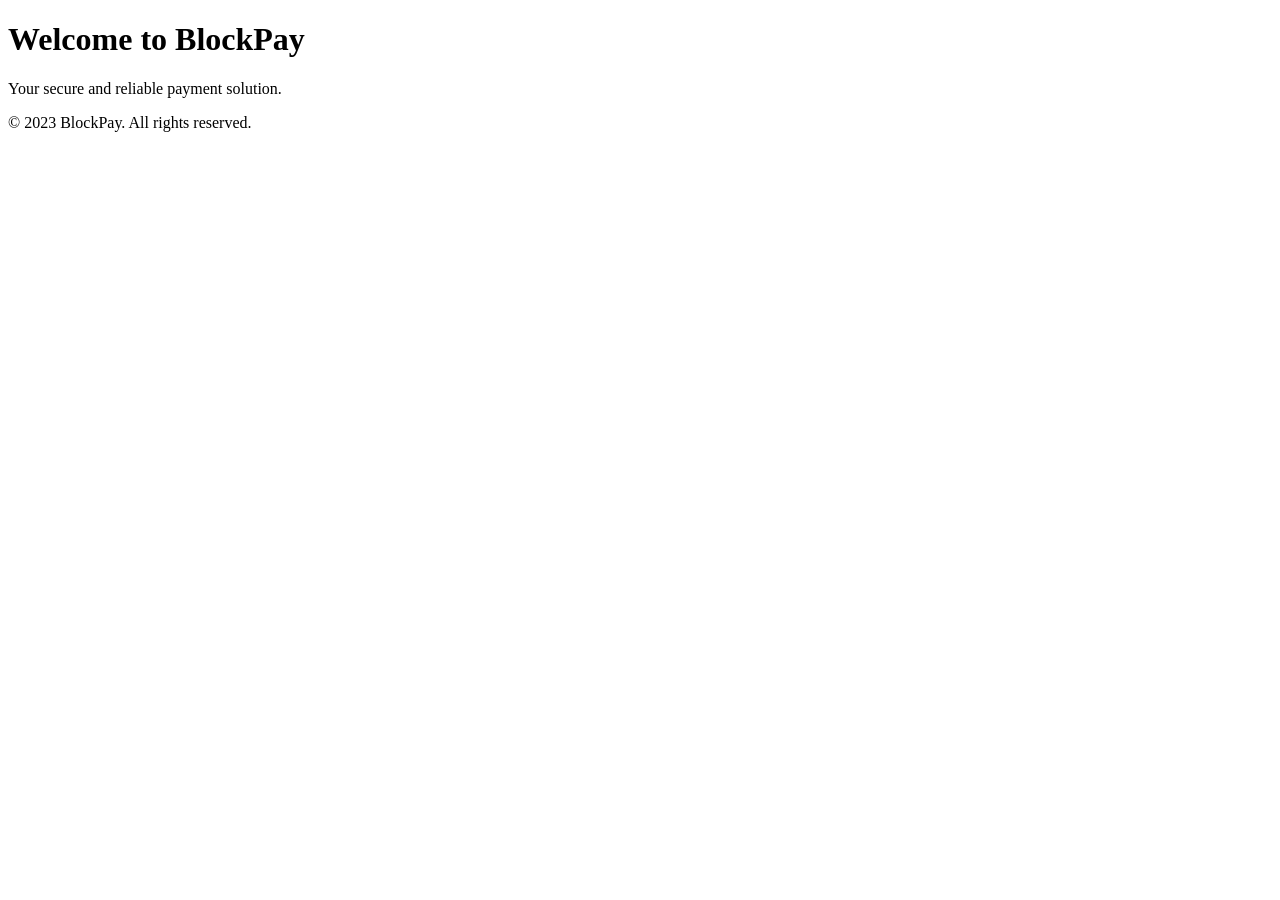
<file: src/index.html>
<!DOCTYPE html>
<html lang="en">
<head>
    <meta charset="UTF-8">
    <meta name="viewport" content="width=device-width, initial-scale=1.0">
    <title>BlockPay</title>
</head>
<body>
    <header>
        <h1>Welcome to BlockPay</h1>
    </header>
    <main>
        <p>Your secure and reliable payment solution.</p>
    </main>
    <footer>
        <p>&copy; 2023 BlockPay. All rights reserved.</p>
    </footer>
</body>
</html>
</file>
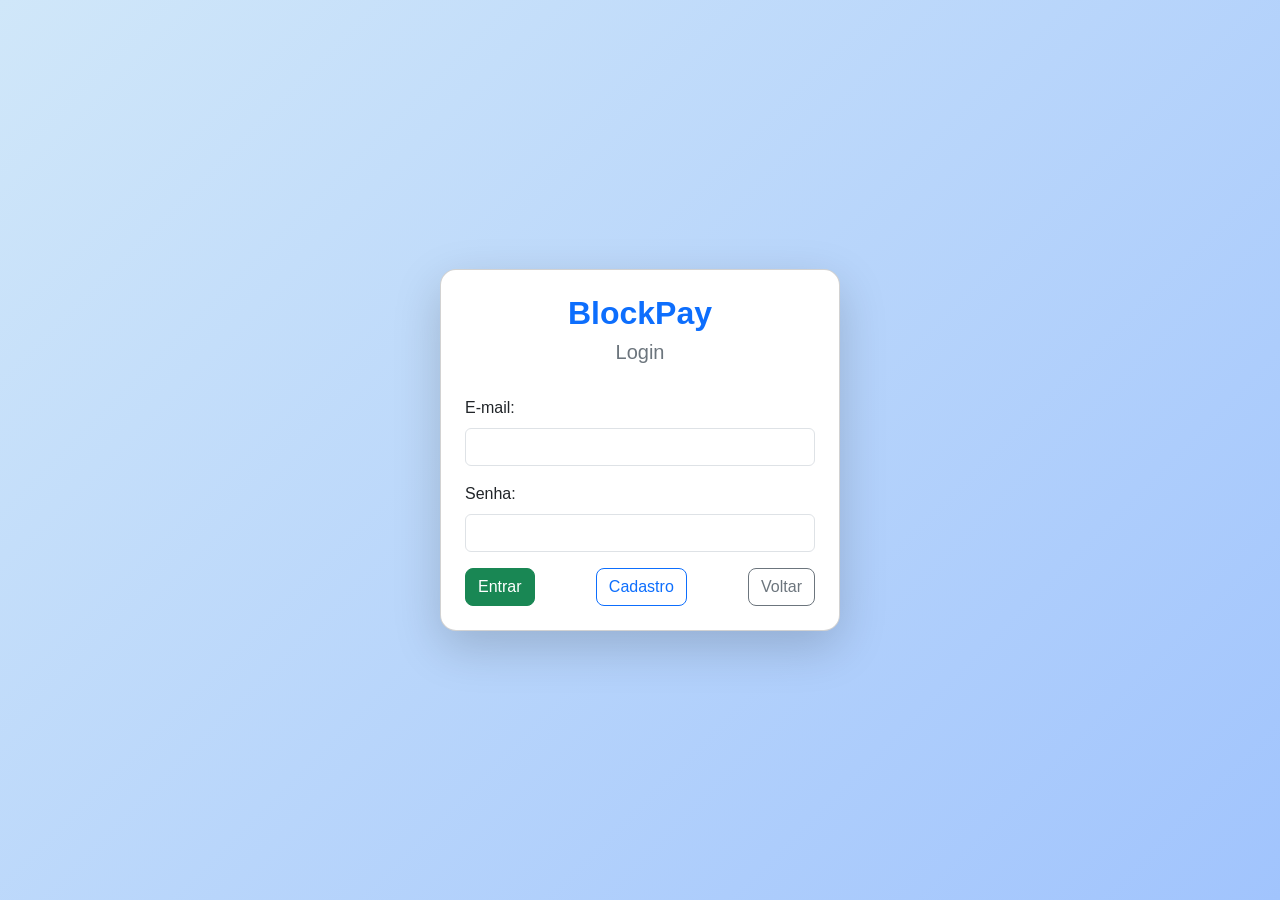
<file: front/src/html/add_transaction.html>
<!DOCTYPE html>
<html lang="pt-br">
<head>
  <meta charset="UTF-8">
  <title>BlockPay - Adicionar Transação</title>
  <!-- Bootstrap CSS -->
  <link 
    href="https://cdn.jsdelivr.net/npm/bootstrap@5.3.3/dist/css/bootstrap.min.css" 
    rel="stylesheet" 
    integrity="sha384-BTVnEtGFGXkzpj19CWZHwRH8WrZ6ZyAzcc7ZL3oZ3gL7rkpKoJ6OQO1R98+fDb8+" 
    crossorigin="anonymous"
  >
  <!-- Seu CSS personalizado -->
  <link rel="stylesheet" href="../css/add_transaction.css">
</head>
<body>
  <script type="module">
    import { verificarAutenticacao } from "../js/authentication.js";
    verificarAutenticacao();
  </script>

  <header class="text-center mb-4">
    <h1 class="text-light">BlockPay - Adicionar Transação</h1>
  </header> 

  <section id="adicionar-transacao" class="container">
    <h2 class="mb-4">Adicionar nova transação</h2>
    <form id="form-transacao">
      <div class="mb-3">
        <label for="nome" class="form-label">Nome:</label>
        <input type="text" class="form-control" id="nome" name="nome" required>
      </div>

      <div class="mb-3">
        <label for="descricao" class="form-label">Descrição:</label>
        <textarea id="descricao" class="form-control" name="descricao"></textarea>
      </div>

      <div class="mb-3">
        <label for="preco" class="form-label">Preço (R$):</label>
        <input type="number" class="form-control" id="preco" name="preco" step="0.01" required>
      </div>

      <div class="mb-3">
        <label for="tipo" class="form-label">Tipo:</label>
        <select id="tipo" class="form-select" name="tipo" required>
          <option value="Alimentação">Alimentação</option>
          <option value="Moradia">Moradia</option>
          <option value="Transporte">Transporte</option>
          <option value="Saúde">Saúde</option>
          <option value="Educação">Educação</option>
          <option value="Lazer">Lazer</option>
          <option value="Vestuário">Vestuário</option>
          <option value="Serviços financeiros">Serviços financeiros</option>
          <option value="Doações">Doações</option>
          <option value="Dívidas">Dívidas</option>
          <option value="Outros">Outros</option>
        </select>
      </div>

      <div class="mb-3">
        <label for="data" class="form-label">Data e Hora:</label>
        <input type="datetime-local" class="form-control" id="data" name="data" required>
      </div>

      <div class="mb-3">
        <label for="arquivo" class="form-label">Arquivo ou Foto:</label>
        <input type="file" class="form-control" id="arquivo" name="arquivo" accept="image/*,application/pdf">
      </div>

      <button type="submit" class="btn btn-primary">Adicionar</button>
      <button type="button" class="btn btn-secondary" id="btn-transactions">Voltar</button>
    </form>
  </section>

  <!-- Bootstrap Bundle JS (inclui Popper) -->
  <script 
    src="https://cdn.jsdelivr.net/npm/bootstrap@5.3.3/dist/js/bootstrap.bundle.min.js" 
    integrity="sha384-YgyWz7c+XkxzDnpYyB3uhjQ/rtnQoKXxqU4qB6HiV+08xWgUJ7qJq7dMTf4gVJ4x" 
    crossorigin="anonymous">
  </script>

  <script type="module" src="../js/main.js"></script>
</body>
</html>
</file>
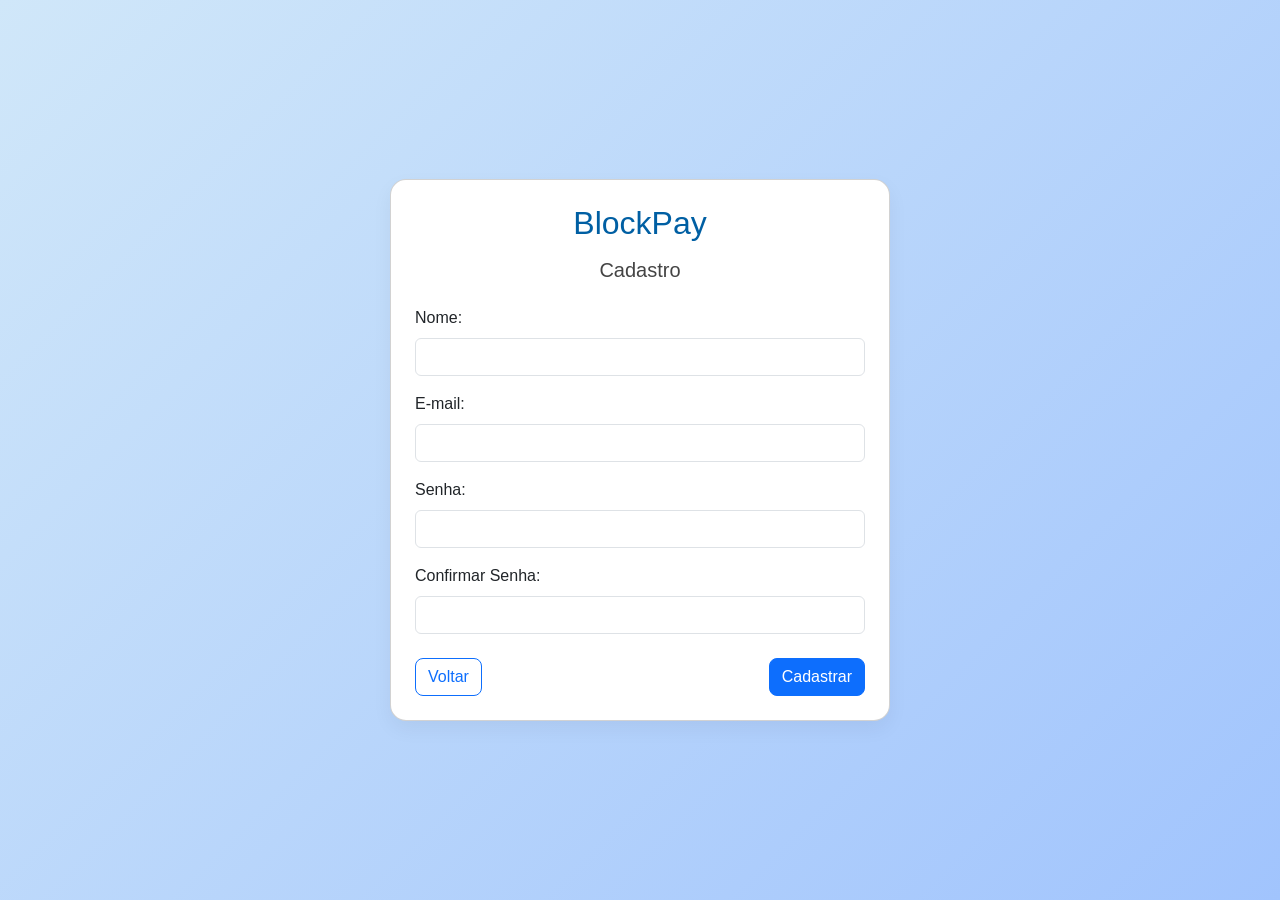
<file: front/src/html/cadastro.html>
<!DOCTYPE html>
<html lang="pt-br">
<head>
  <meta charset="UTF-8">
  <title>Cadastro</title>

  <!-- Bootstrap CSS -->
  <link 
    href="https://cdn.jsdelivr.net/npm/bootstrap@5.3.3/dist/css/bootstrap.min.css" 
    rel="stylesheet"
  >
  <!-- Estilos personalizados -->
  <link rel="stylesheet" href="../css/cadastro.css">
</head>
<body>

  <div class="container d-flex align-items-center justify-content-center min-vh-100">
    <div class="card p-4 w-100" style="max-width: 500px;">
      <h1 class="text-center mb-3">BlockPay</h1>
      <h2 class="text-center mb-4">Cadastro</h2>

      <form id="form-cadastro">
        <div class="mb-3">
          <label for="nome" class="form-label">Nome:</label>
          <input type="text" id="nome" name="nome" class="form-control" required>
        </div>

        <div class="mb-3">
          <label for="email" class="form-label">E-mail:</label>
          <input type="email" id="email" name="email" class="form-control" required>
        </div>

        <div class="mb-3">
          <label for="senha" class="form-label">Senha:</label>
          <input type="password" id="senha" name="senha" class="form-control" required>
        </div>

        <div class="mb-4">
          <label for="confirmar" class="form-label">Confirmar Senha:</label>
          <input type="password" id="confirmar" name="confirmar_senha" class="form-control" required>
        </div>

        <div class="d-flex justify-content-between">
          <button type="button" id="btn-login" class="btn btn-outline-primary">Voltar</button>
          <button type="submit" class="btn btn-primary">Cadastrar</button>
        </div>
      </form>
    </div>
  </div>

  <!-- Bootstrap JS -->
  <script 
    src="https://cdn.jsdelivr.net/npm/bootstrap@5.3.3/dist/js/bootstrap.bundle.min.js">
  </script>
  <script type="module" src="../js/main.js"></script>
</body>
</html>
</file>
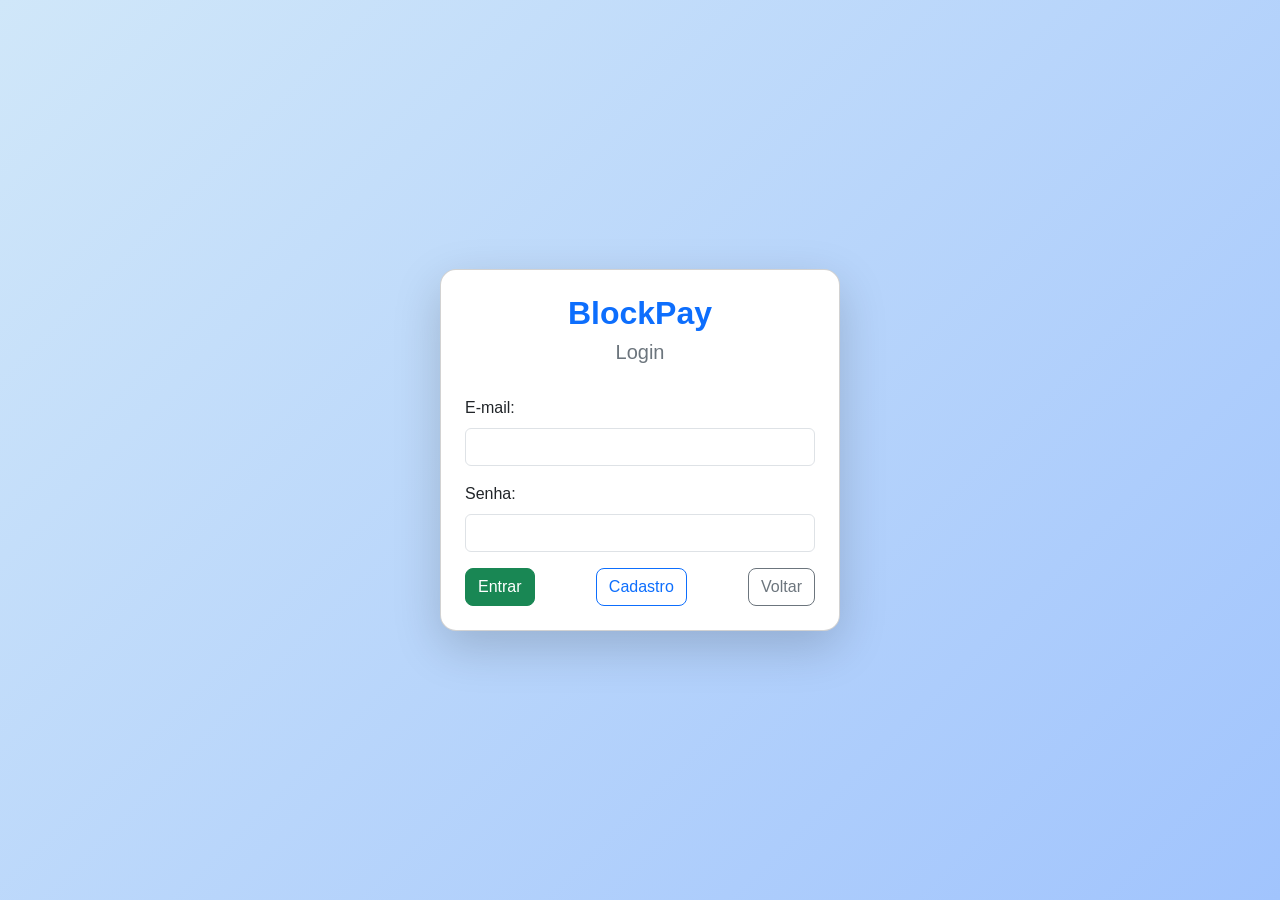
<file: front/src/html/login.html>
<!DOCTYPE html>
<html lang="pt-br">
<head>
  <meta charset="UTF-8" />
  <meta name="viewport" content="width=device-width, initial-scale=1.0"/>
  <title>Página de Login - BlockPay</title>

  <!-- Bootstrap CSS -->
  <link href="https://cdn.jsdelivr.net/npm/bootstrap@5.3.3/dist/css/bootstrap.min.css" rel="stylesheet" />
  
  <!-- Estilo personalizado -->
  <link rel="stylesheet" href="../css/login.css" />
</head>
<body class="d-flex flex-column justify-content-center align-items-center min-vh-100 bg-light">

  <div class="card p-4 shadow-lg" style="width: 100%; max-width: 400px;">
    <div class="text-center mb-4">
      <h1 class="text-primary fw-bold">BlockPay</h1>
      <h2 class="h5 text-secondary">Login</h2>
    </div>

    <form id="form-login">
      <div class="mb-3">
        <label for="email" class="form-label">E-mail:</label>
        <input type="email" class="form-control" id="email" name="email" required />
      </div>

      <div class="mb-3">
        <label for="senha" class="form-label">Senha:</label>
        <input type="password" class="form-control" id="senha" name="senha" required />
      </div>

      <div class="d-grid gap-2 d-md-flex justify-content-md-between">
        <button type="submit" class="btn btn-success">Entrar</button>
        <button type="button" class="btn btn-outline-primary" id="btn-cadastro">Cadastro</button>
        <button type="button" class="btn btn-outline-secondary" id="btn-landpage">Voltar</button>
      </div>
    </form>
  </div>

  <!-- Bootstrap JS -->
  <script src="https://cdn.jsdelivr.net/npm/bootstrap@5.3.3/dist/js/bootstrap.bundle.min.js"></script>
  <script type="module" src="../js/main.js"></script>
</body>
</html>
</file>
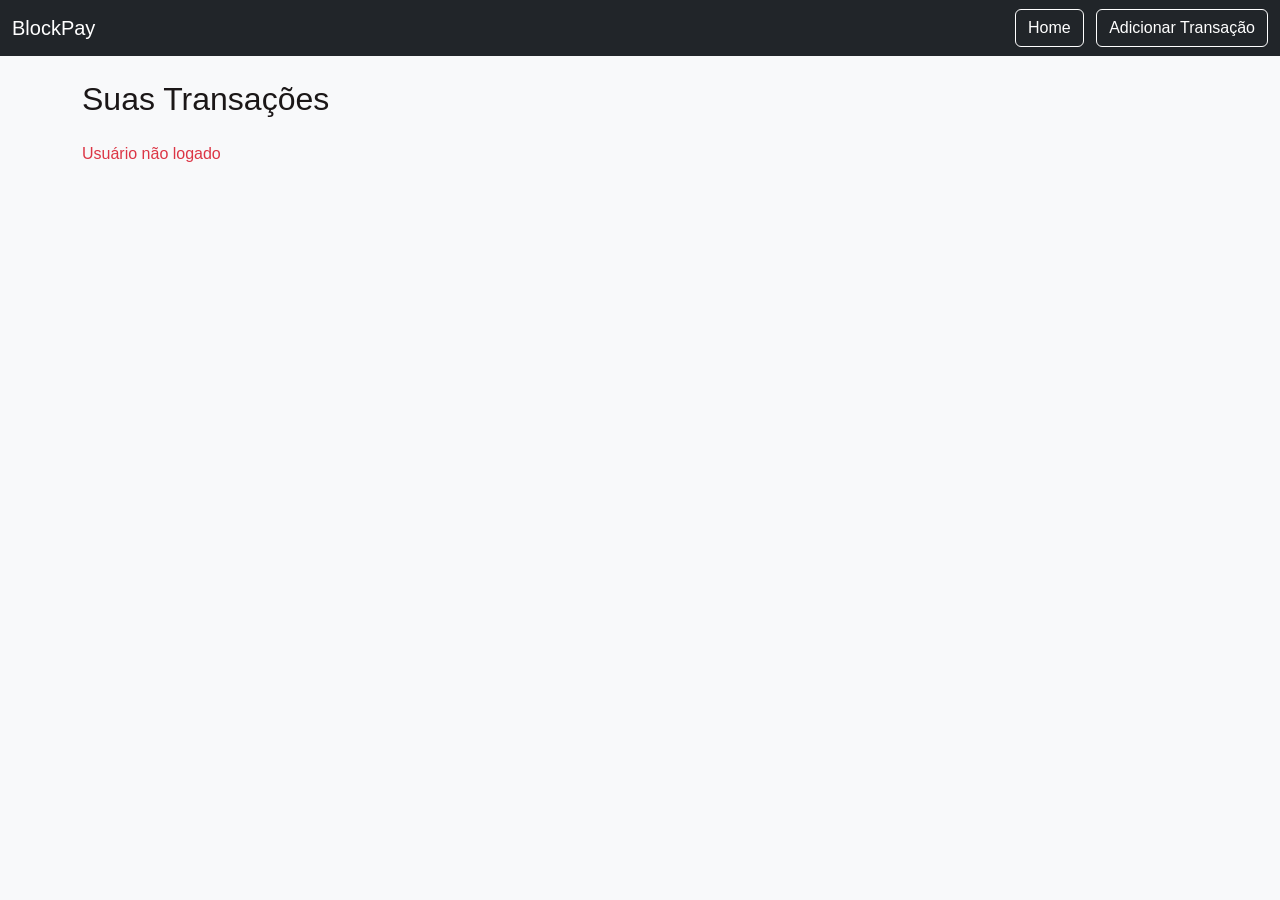
<file: front/src/html/transactions.html>
<!DOCTYPE html>
<html lang="pt-br">
<head>
  <meta charset="UTF-8">
  <title>BlockPay - Transações</title>
  <meta name="viewport" content="width=device-width, initial-scale=1">
  <!-- Bootstrap CSS -->
  <link href="https://cdn.jsdelivr.net/npm/bootstrap@5.3.3/dist/css/bootstrap.min.css" rel="stylesheet">
  <link rel="stylesheet" href="../css/transactions.css">
</head>
<body class="bg-light">

  <nav class="navbar navbar-expand-lg navbar-dark bg-dark mb-4">
    <div class="container-fluid">
      <a class="navbar-brand" href="#">BlockPay</a>
      <div>
        <button id="btn-home" class="btn btn-outline-light me-2">Home</button>
        <button id="btn-add-transacao" class="btn btn-outline-success">Adicionar Transação</button>
      </div>
    </div>
  </nav>

  <div class="container">
    <h2 class="mb-4">Suas Transações</h2>
    <ul id="transacoes-lista" class="list-unstyled">
      <!-- Preenchido via JavaScript -->
    </ul>
  </div>

  <!-- Bootstrap JS Bundle (inclui Popper) -->
  <script src="https://cdn.jsdelivr.net/npm/bootstrap@5.3.3/dist/js/bootstrap.bundle.min.js"></script>

  <script type="module">
    import { getUsuarioLogado } from "../js/authentication.js";
    import { getTransacoesPorUsuario } from "../js/transaction.js";

    function downloadBase64(base64, nomeArquivoBase) {
      const arr = base64.split(",");
      const mime = arr[0].match(/:(.*?);/)[1];
      const ext = mime.split("/")[1];
      const nomeArquivo = `${nomeArquivoBase}.${ext}`;

      const byteString = atob(arr[1]);
      const ab = new ArrayBuffer(byteString.length);
      const ia = new Uint8Array(ab);
      for (let i = 0; i < byteString.length; i++) {
        ia[i] = byteString.charCodeAt(i);
      }

      const blob = new Blob([ab], { type: mime });
      const url = URL.createObjectURL(blob);

      const a = document.createElement("a");
      a.href = url;
      a.download = nomeArquivo;
      a.click();
      URL.revokeObjectURL(url);
    }

    document.addEventListener("DOMContentLoaded", async () => {
      const lista = document.getElementById("transacoes-lista");

      try {
        const usuario = getUsuarioLogado();
        if (!usuario) {
          lista.innerHTML = "<li class='text-danger'>Usuário não logado</li>";
          return;
        }

        const transacoes = await getTransacoesPorUsuario(usuario.id);
        if (transacoes.length === 0) {
          lista.innerHTML = "<li class='text-muted'>Nenhuma transação encontrada</li>";
          return;
        }

        transacoes.forEach(t => {
          const precoFormatado = Number(t.preco).toLocaleString("pt-BR", {
            style: "currency",
            currency: "BRL"
          });

          const data = new Date(t.data);
          const dataFormatada = data.toLocaleString('pt-BR', {
            day: '2-digit', month: 'long', year: 'numeric',
            hour: '2-digit', minute: '2-digit'
          });

          const li = document.createElement("li");
          li.innerHTML = `
            <div class="card mb-3 shadow-sm">
              <div class="card-body">
                <h5 class="card-title">${t.nome}</h5>
                <p class="card-text"><strong>Valor:</strong> ${precoFormatado}</p>
                <p class="card-text"><strong>Tipo:</strong> ${t.tipo}</p>
                <p class="card-text"><strong>Descrição:</strong> ${t.descricao}</p>
                <p class="card-text"><strong>Data:</strong> ${dataFormatada}</p>
              </div>
            </div>
          `;

          if (t.base64) {
            const botaoDownload = document.createElement("button");
            botaoDownload.className = "btn btn-sm btn-primary mb-3 ms-3";
            botaoDownload.textContent = "Baixar Arquivo";
            botaoDownload.addEventListener("click", () => {
              downloadBase64(t.base64, t.nome || "arquivo");
            });
            li.querySelector(".card-body").appendChild(botaoDownload);
          }

          lista.appendChild(li);
        });
      } catch (e) {
        console.error("Erro ao carregar transações:", e);
        lista.innerHTML = "<li class='text-danger'>Erro ao carregar transações</li>";
      }
    });
  </script>

  <script type="module" src="../js/main.js"></script>
</body>
</html>
</file>
<file: front/src/css/add_transaction.css>
/* styles.css */

/* Fundo da página */
body {
    background-color: #1e3a5f;
    color: #f1f1f1;
    font-family: 'Segoe UI', Tahoma, Geneva, Verdana, sans-serif;
    padding: 2rem;
  }
  
  /* Títulos */
  h1, h2 {
    color: #ffffff;
    margin-bottom: 1rem;
  }
  
  /* Seção principal */
  #adicionar-transacao {
    background-color: #2e5984;
    padding: 2rem;
    border-radius: 10px;
    max-width: 600px;
    margin: 0 auto;
    box-shadow: 0 0 12px rgba(0, 0, 0, 0.3);
  }
  
  /* Labels */
  label {
    font-weight: bold;
    display: block;
    margin-top: 1rem;
  }
  
  /* Inputs, selects e textarea */
  input[type="text"],
  input[type="number"],
  input[type="datetime-local"],
  input[type="file"],
  textarea,
  select {
    width: 100%;
    padding: 0.6rem;
    margin-top: 0.3rem;
    border: none;
    border-radius: 6px;
    background-color: #e4f0fa;
    color: #1e3a5f;
  }
  
  /* Botões */
  button {
    padding: 0.6rem 1.2rem;
    margin-top: 1rem;
    margin-right: 0.5rem;
    background-color: #81c3d7;
    border: none;
    border-radius: 6px;
    color: #1e3a5f;
    font-weight: bold;
    cursor: pointer;
    transition: background-color 0.2s ease;
  }
  
  button:hover {
    background-color: #6db6cc;
  }
  
  /* Responsivo */
  @media (max-width: 768px) {
    #adicionar-transacao {
      padding: 1rem;
    }
  }
</file>
<file: front/src/css/cadastro.css>
body {
    background: linear-gradient(135deg, #d0e7f9, #a1c4fd);
    min-height: 100vh;
    margin: 0;
    padding: 0;
    font-family: 'Segoe UI', Tahoma, Geneva, Verdana, sans-serif;
  }
  
  .card {
    border-radius: 1rem;
    background-color: #ffffff;
    box-shadow: 0 8px 20px rgba(0, 0, 0, 0.05);
  }
  
  h1 {
    font-size: 2rem;
    color: #005fa3;
  }
  
  h2 {
    font-size: 1.25rem;
    color: #444;
  }
  
  button.btn {
    border-radius: 0.5rem;
  }
</file>
<file: front/src/css/login.css>
body {
    background: linear-gradient(135deg, #d0e7f9, #a1c4fd);
    min-height: 100vh;
    margin: 0;
    padding: 0;
    font-family: 'Segoe UI', Tahoma, Geneva, Verdana, sans-serif;
  }
  
  .card {
    border-radius: 1rem;
    background-color: #ffffff;
    box-shadow: 0 8px 20px rgba(0, 0, 0, 0.05);
  }
  
  h1 {
    font-size: 2rem;
    color: #005fa3;
  }
  
  h2 {
    font-size: 1.25rem;
    color: #444;
  }
  
  button.btn {
    border-radius: 0.5rem;
  }
</file>
<file: front/src/css/transactions.css>
/* styles.css */

/* Fundo da página */
body {
    background-color: #1e3a5f;
    color: hwb(0 95% 5% / 0.041);
    font-family: 'Segoe UI', Tahoma, Geneva, Verdana, sans-serif;
  }
  
  /* Títulos principais */
  h1, h2 {
    color: #1b1717;
  }
  
  /* Título das transações */
  h3 {
    color: #f8f9fa; /* ainda claro, mas um tom mais visível sobre o cartão azul claro */
  }
  
  /* Botões */
  .btn-outline-light,
  .btn-outline-success {
    color: #ffffff;
    border-color: #ffffff;
  }
  
  .btn-outline-light:hover,
  .btn-outline-success:hover {
    background-color: #ffffff;
    color: #1e3a5f;
  }
  
  /* Cartões de transações */
  .card {
    background-color: #2e5984;
    border: none;
    color: #f1f1f1;
    margin-bottom: 1rem;
    box-shadow: 0 0 10px rgba(0, 0, 0, 0.2);
  }
  
  .card-title {
    color: #ffffff;
  }
  
  /* Botão de download */
  .card .btn-primary {
    background-color: #81c3d7;
    border-color: #81c3d7;
    color: #1e3a5f;
  }
  
  .card .btn-primary:hover {
    background-color: #6db6cc;
    border-color: #6db6cc;
  }
  
  /* Lista */
  #transacoes-lista {
    list-style: none;
    padding: 0;
  }
  
  /* Estilo para impressão */
  @media print {
    body {
      background-color: #ffffff;
      color: #000000;
    }
  
    .navbar, button, .btn {
      display: none !important;
    }
  
    .card {
      background-color: #ffffff;
      color: #000000;
      border: 1px solid #ccc;
      page-break-inside: avoid;
    }
  
    .card-title {
      color: #000000;
    }
  
    .card + .card {
      margin-top: 20px;
    }
  }
</file>
